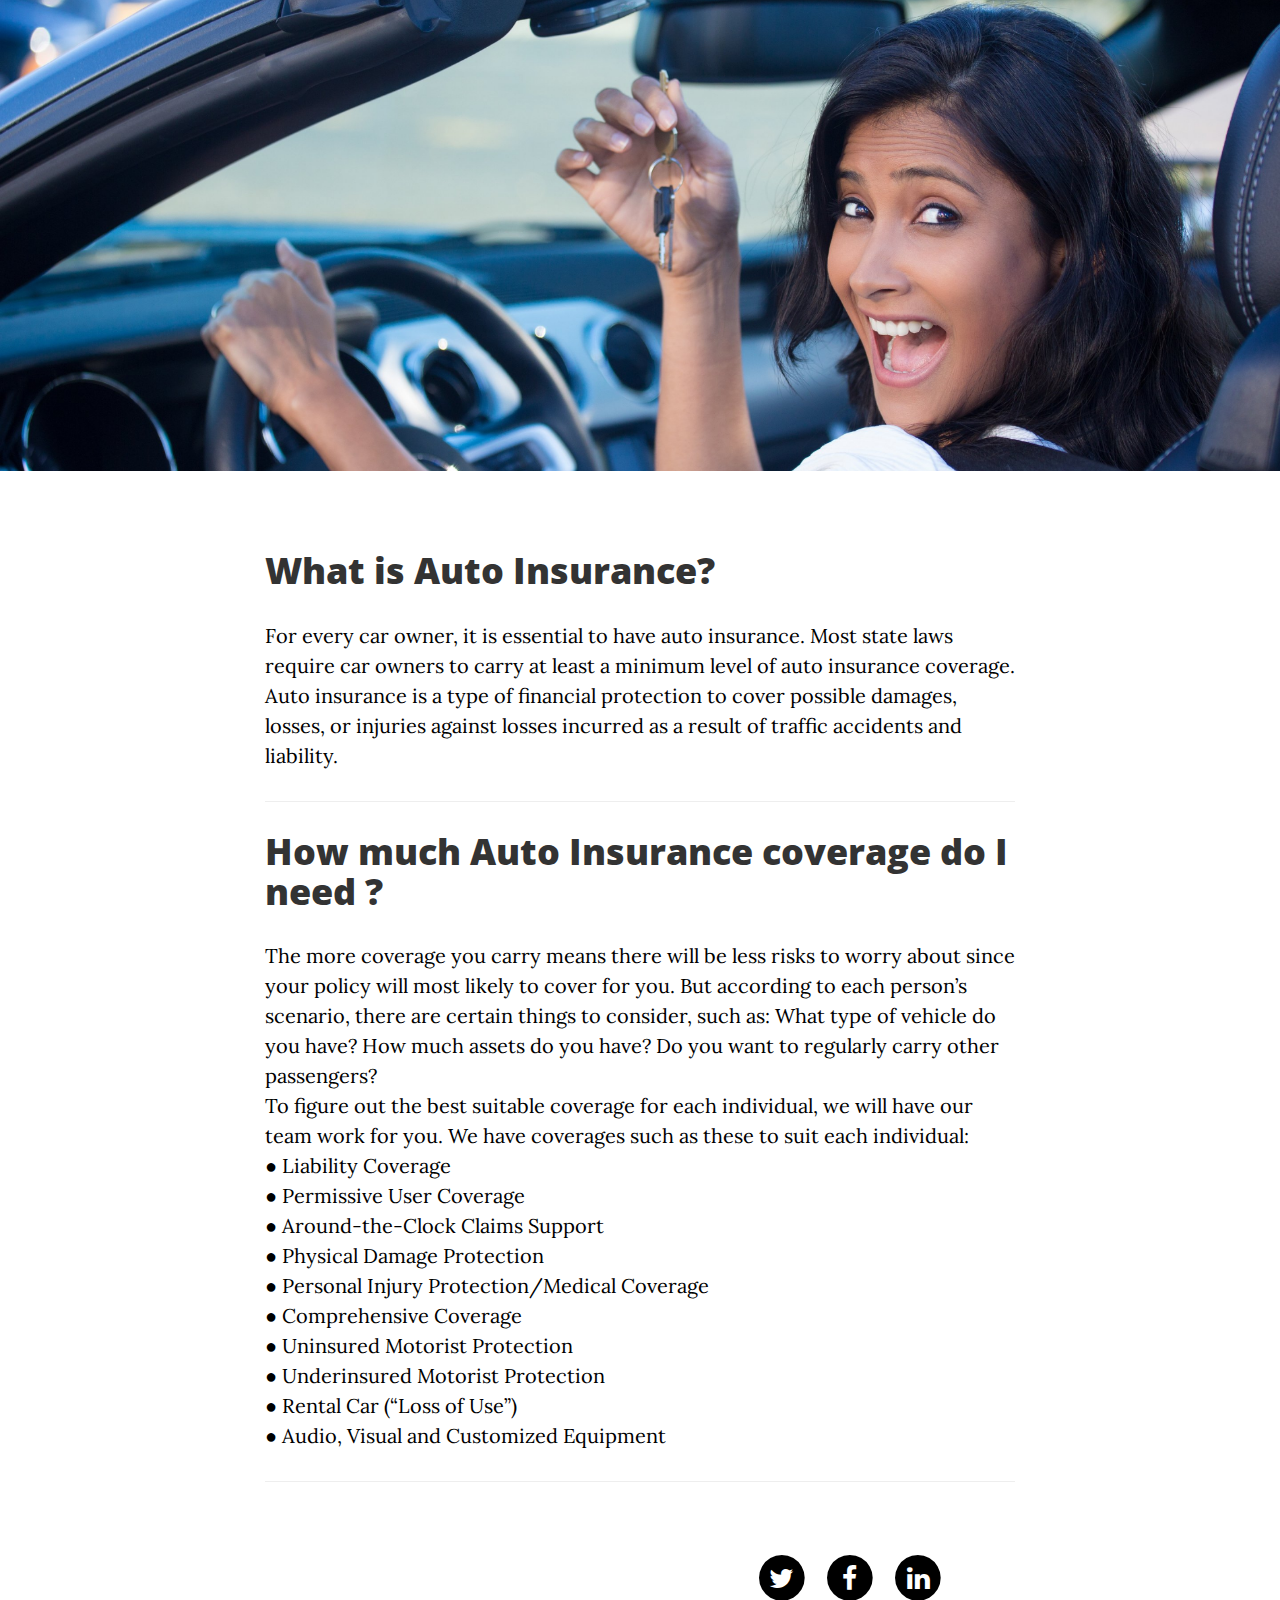
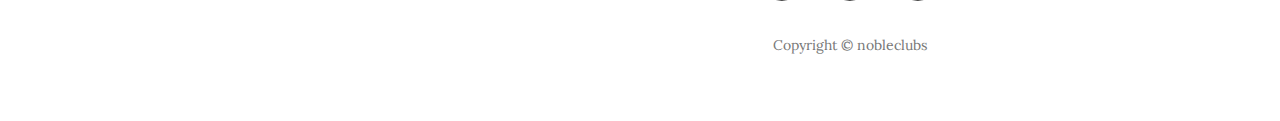
<file: Noble Club Financial Services/website/AutoInsurace.html>
<!DOCTYPE html>
<html lang="en">

<head>

    <meta charset="utf-8">
    <meta http-equiv="X-UA-Compatible" content="IE=edge">
    <meta name="viewport" content="width=device-width, initial-scale=1">
    <meta name="description" content="">
    <meta name="author" content="">

    <title>Noble Club Financial Services</title>
    <link rel="shortcut icon" type="image/icon" href="assets/images/logo/favicon.png"/>

    <!-- Bootstrap Core CSS -->
    <link href="vendor/bootstrap/css/bootstrap.min.css" rel="stylesheet">

    <!-- Theme CSS -->
    <link href="css/clean-blog.min.css" rel="stylesheet">

    <!-- Custom Fonts -->
    <link href="vendor/font-awesome/css/font-awesome.min.css" rel="stylesheet" type="text/css">
    <link href='https://fonts.googleapis.com/css?family=Lora:400,700,400italic,700italic' rel='stylesheet' type='text/css'>
    <link href='https://fonts.googleapis.com/css?family=Open+Sans:300italic,400italic,600italic,700italic,800italic,400,300,600,700,800' rel='stylesheet' type='text/css'>

    <!-- HTML5 Shim and Respond.js IE8 support of HTML5 elements and media queries -->
    <!-- WARNING: Respond.js doesn't work if you view the page via file:// -->
    <!--[if lt IE 9]>
        <script src="https://oss.maxcdn.com/libs/html5shiv/3.7.0/html5shiv.js"></script>
        <script src="https://oss.maxcdn.com/libs/respond.js/1.4.2/respond.min.js"></script>
    <![endif]-->

</head>

<body>

    <!-- Navigation -->
    
    <!-- Page Header -->
    <!-- Set your background image for this header on the line below. -->
    <header class="intro-header" style="background-image: url('img/8.png')">
        <div class="container">
            <div class="row">
                <div class="col-lg-8 col-lg-offset-2 col-md-10 col-md-offset-1">
                    <div class="site-heading">
                        <br>
                        <br>
                        <br>
                        <br>
                        <br>
                        <br>
                    </div>
                </div>
            </div>
        </div>
    </header>

    <!-- Main Content -->
    <div class="container">
        <div class="row">
            <div class="col-lg-8 col-lg-offset-2 col-md-10 col-md-offset-1">
                
                <div class="post-preview">
                    <a>
                        <h2 class="post-title">
                            What is Auto Insurance?
                        </h2>
                       
                    </a>
                    <p> For every car owner, it is essential to have auto insurance. Most state laws require car owners to carry at least a minimum level of auto insurance coverage. Auto insurance is a type of financial protection to cover possible damages, losses, or injuries against losses incurred as a result of traffic accidents and liability.</p> 
                </div>
                <hr>
                <div class="post-preview">
                    <div class="post-preview">
                        <a>
                            <h2 class="post-title">
                                How much Auto Insurance coverage do I need ?
                            </h2>
                           
                        </a>
                        <p> The more coverage you carry means there will be less risks to worry about since your policy will most likely to cover for you. But according to each person’s scenario, there are certain things to consider, such as: What type of vehicle do you have? How much assets do you have? Do you want to regularly carry other passengers? <br>
                            To figure out the best suitable coverage for each individual, we will have our team work for you. We have coverages such as these to suit each individual:<br>
                            ●	 Liability Coverage <br>
                            ●	Permissive User Coverage<br>
                            ●	Around-the-Clock Claims Support<br>
                            ●	Physical Damage Protection<br>
                            ●	Personal Injury Protection/Medical Coverage<br>
                            ●	Comprehensive Coverage<br>
                            ●	Uninsured Motorist Protection<br>
                            ●	Underinsured Motorist Protection<br>
                            ●	Rental Car (“Loss of Use”)<br>
                            ●	Audio, Visual and Customized Equipment

                            </p> 
                    </div>
                    <hr>
                    

    <!-- Footer -->
    <footer>
        <div class="container">
            <div class="row">
                <div class="col-lg-8 col-lg-offset-2 col-md-10 col-md-offset-1">
                    <ul class="list-inline text-center">
                        <li>
                            <a href="#">
                                <span class="fa-stack fa-lg">
                                    <i class="fa fa-circle fa-stack-2x"></i>
                                    <i class="fa fa-twitter fa-stack-1x fa-inverse"></i>
                                </span>
                            </a>
                        </li>
                        <li>
                            <a href="#">
                                <span class="fa-stack fa-lg">
                                    <i class="fa fa-circle fa-stack-2x"></i>
                                    <i class="fa fa-facebook fa-stack-1x fa-inverse"></i>
                                </span>
                            </a>
                        </li>
                        <li>
                            <a href="#">
                                <span class="fa-stack fa-lg">
                                    <i class="fa fa-circle fa-stack-2x"></i>
                                    <i class="fa fa-linkedin fa-stack-1x fa-inverse"></i>
                                </span>
                            </a>
                        </li>
                    </ul>
                    <p class="copyright text-muted">Copyright &copy; nobleclubs</p>
                </div>
            </div>
        </div>
    </footer>

    <!-- jQuery -->
    <script src="vendor/jquery/jquery.min.js"></script>

    <!-- Bootstrap Core JavaScript -->
    <script src="vendor/bootstrap/js/bootstrap.min.js"></script>

    <!-- Contact Form JavaScript -->
    <script src="js/jqBootstrapValidation.js"></script>
    <script src="js/contact_me.js"></script>

    <!-- Theme JavaScript -->
    <script src="js/clean-blog.min.js"></script>

</body>

</html>
</file>
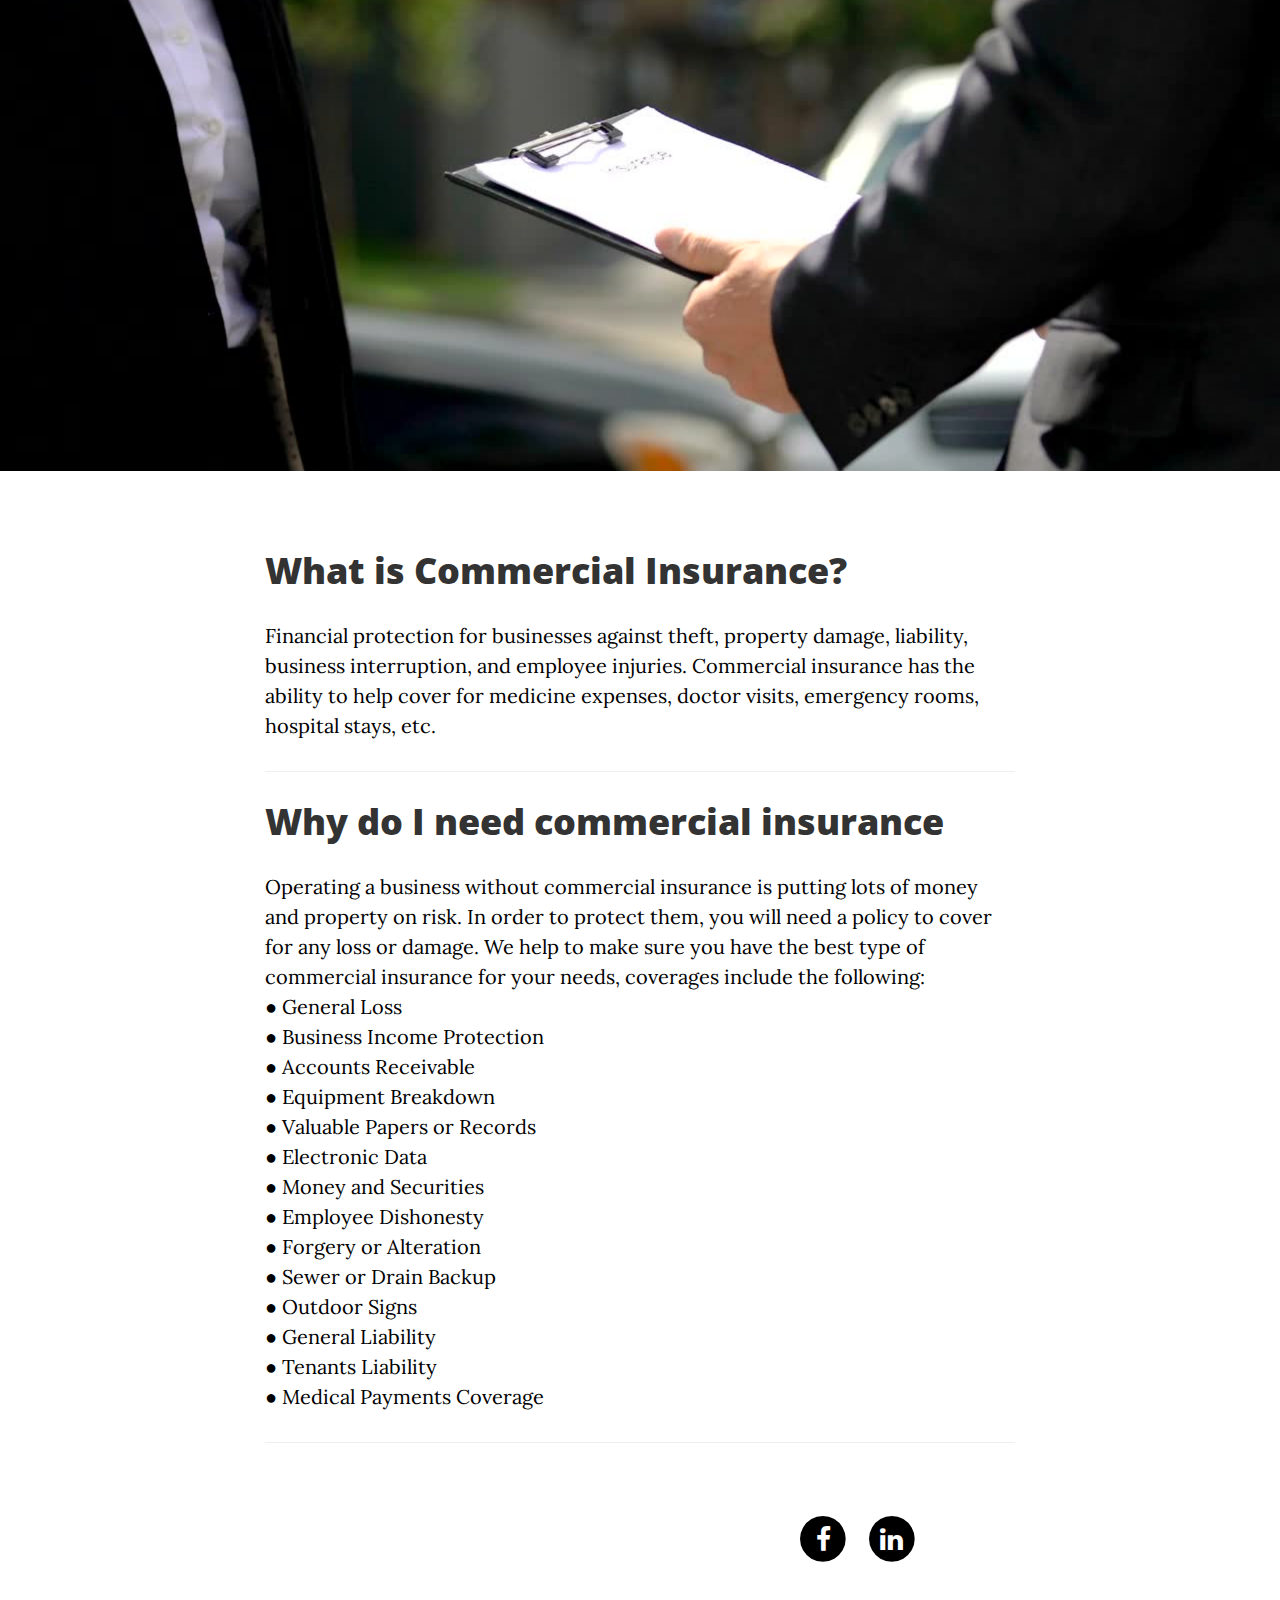
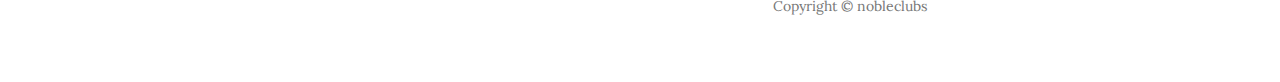
<file: Noble Club Financial Services/website/commertialinsurance.html>
<!DOCTYPE html>
<html lang="en">

<head>

    <meta charset="utf-8">
    <meta http-equiv="X-UA-Compatible" content="IE=edge">
    <meta name="viewport" content="width=device-width, initial-scale=1">
    <meta name="description" content="">
    <meta name="author" content="">

    <title>Noble Club Financial Services</title>
    <link rel="shortcut icon" type="image/icon" href="assets/images/logo/favicon.png"/>

    <!-- Bootstrap Core CSS -->
    <link href="vendor/bootstrap/css/bootstrap.min.css" rel="stylesheet">

    <!-- Theme CSS -->
    <link href="css/clean-blog.min.css" rel="stylesheet">

    <!-- Custom Fonts -->
    <link href="vendor/font-awesome/css/font-awesome.min.css" rel="stylesheet" type="text/css">
    <link href='https://fonts.googleapis.com/css?family=Lora:400,700,400italic,700italic' rel='stylesheet' type='text/css'>
    <link href='https://fonts.googleapis.com/css?family=Open+Sans:300italic,400italic,600italic,700italic,800italic,400,300,600,700,800' rel='stylesheet' type='text/css'>

    <!-- HTML5 Shim and Respond.js IE8 support of HTML5 elements and media queries -->
    <!-- WARNING: Respond.js doesn't work if you view the page via file:// -->
    <!--[if lt IE 9]>
        <script src="https://oss.maxcdn.com/libs/html5shiv/3.7.0/html5shiv.js"></script>
        <script src="https://oss.maxcdn.com/libs/respond.js/1.4.2/respond.min.js"></script>
    <![endif]-->

</head>

<body>

    <!-- Navigation -->
    
    <!-- Page Header -->
    <!-- Set your background image for this header on the line below. -->
    <header class="intro-header" style="background-image: url('img/5\ \(1\).png')">
        <div class="container">
            <div class="row">
                <div class="col-lg-8 col-lg-offset-2 col-md-10 col-md-offset-1">
                    <div class="site-heading">
                        <br>
                        <br>
                        <br>
                        <br>
                        <br>
                        <br>
                    </div>
                </div>
            </div>
        </div>
    </header>

    <!-- Main Content -->
    <div class="container">
        <div class="row">
            <div class="col-lg-8 col-lg-offset-2 col-md-10 col-md-offset-1">
                
                <div class="post-preview">
                    <a>
                        <h2 class="post-title">
                            What is Commercial Insurance?
                        </h2>
                       
                    </a>
                    <p>Financial protection for businesses against theft, property damage, liability, business interruption, and employee injuries. Commercial insurance has the ability to help cover for medicine expenses, doctor visits, emergency rooms, hospital stays, etc.</p> 
                </div>
                <hr>
                <div class="post-preview">
                    <div class="post-preview">
                        <a>
                            <h2 class="post-title">
                                Why do I need commercial insurance
                            </h2>
                           
                        </a>
                        <p>Operating a business without commercial insurance is putting lots of money and property on risk. In order to protect them, you will need a policy to cover for any loss or damage. We help to make sure you have the best type of commercial insurance for your needs, coverages include the following:<br>
                            ●	General Loss<br>
                            ●	Business Income Protection<br>
                            ●	Accounts Receivable<br>
                            ●	Equipment Breakdown<br>
                            ●	Valuable Papers or Records<br>
                            ●	Electronic Data<br>
                            ●	Money and Securities<br>
                            ●	Employee Dishonesty<br>
                            ●	Forgery or Alteration<br>
                            ●	Sewer or Drain Backup<br>
                            ●	Outdoor Signs<br>
                            ●	General Liability<br>
                            ●	Tenants Liability<br>
                            ●	Medical Payments Coverage
                            
                            </p> 
                    </div>
                    <hr>
                

    <!-- Footer -->
    <footer>
        <div class="container">
            <div class="row">
                <div class="col-lg-8 col-lg-offset-2 col-md-10 col-md-offset-1">
                    <ul class="list-inline text-center">
                        <li>
                        </li>
                        <li>
                            <a href="#">
                                <span class="fa-stack fa-lg">
                                    <i class="fa fa-circle fa-stack-2x"></i>
                                    <i class="fa fa-facebook fa-stack-1x fa-inverse"></i>
                                </span>
                            </a>
                        </li>
                        <li>
                            <a href="#">
                                <span class="fa-stack fa-lg">
                                    <i class="fa fa-circle fa-stack-2x"></i>
                                    <i class="fa fa-linkedin fa-stack-1x fa-inverse"></i>
                                </span>
                            </a>
                        </li>
                    </ul>
                    <p class="copyright text-muted">Copyright &copy; nobleclubs</p>
                </div>
            </div>
        </div>
    </footer>

    <!-- jQuery -->
    <script src="vendor/jquery/jquery.min.js"></script>

    <!-- Bootstrap Core JavaScript -->
    <script src="vendor/bootstrap/js/bootstrap.min.js"></script>

    <!-- Contact Form JavaScript -->
    <script src="js/jqBootstrapValidation.js"></script>
    <script src="js/contact_me.js"></script>

    <!-- Theme JavaScript -->
    <script src="js/clean-blog.min.js"></script>

</body>

</html>
</file>
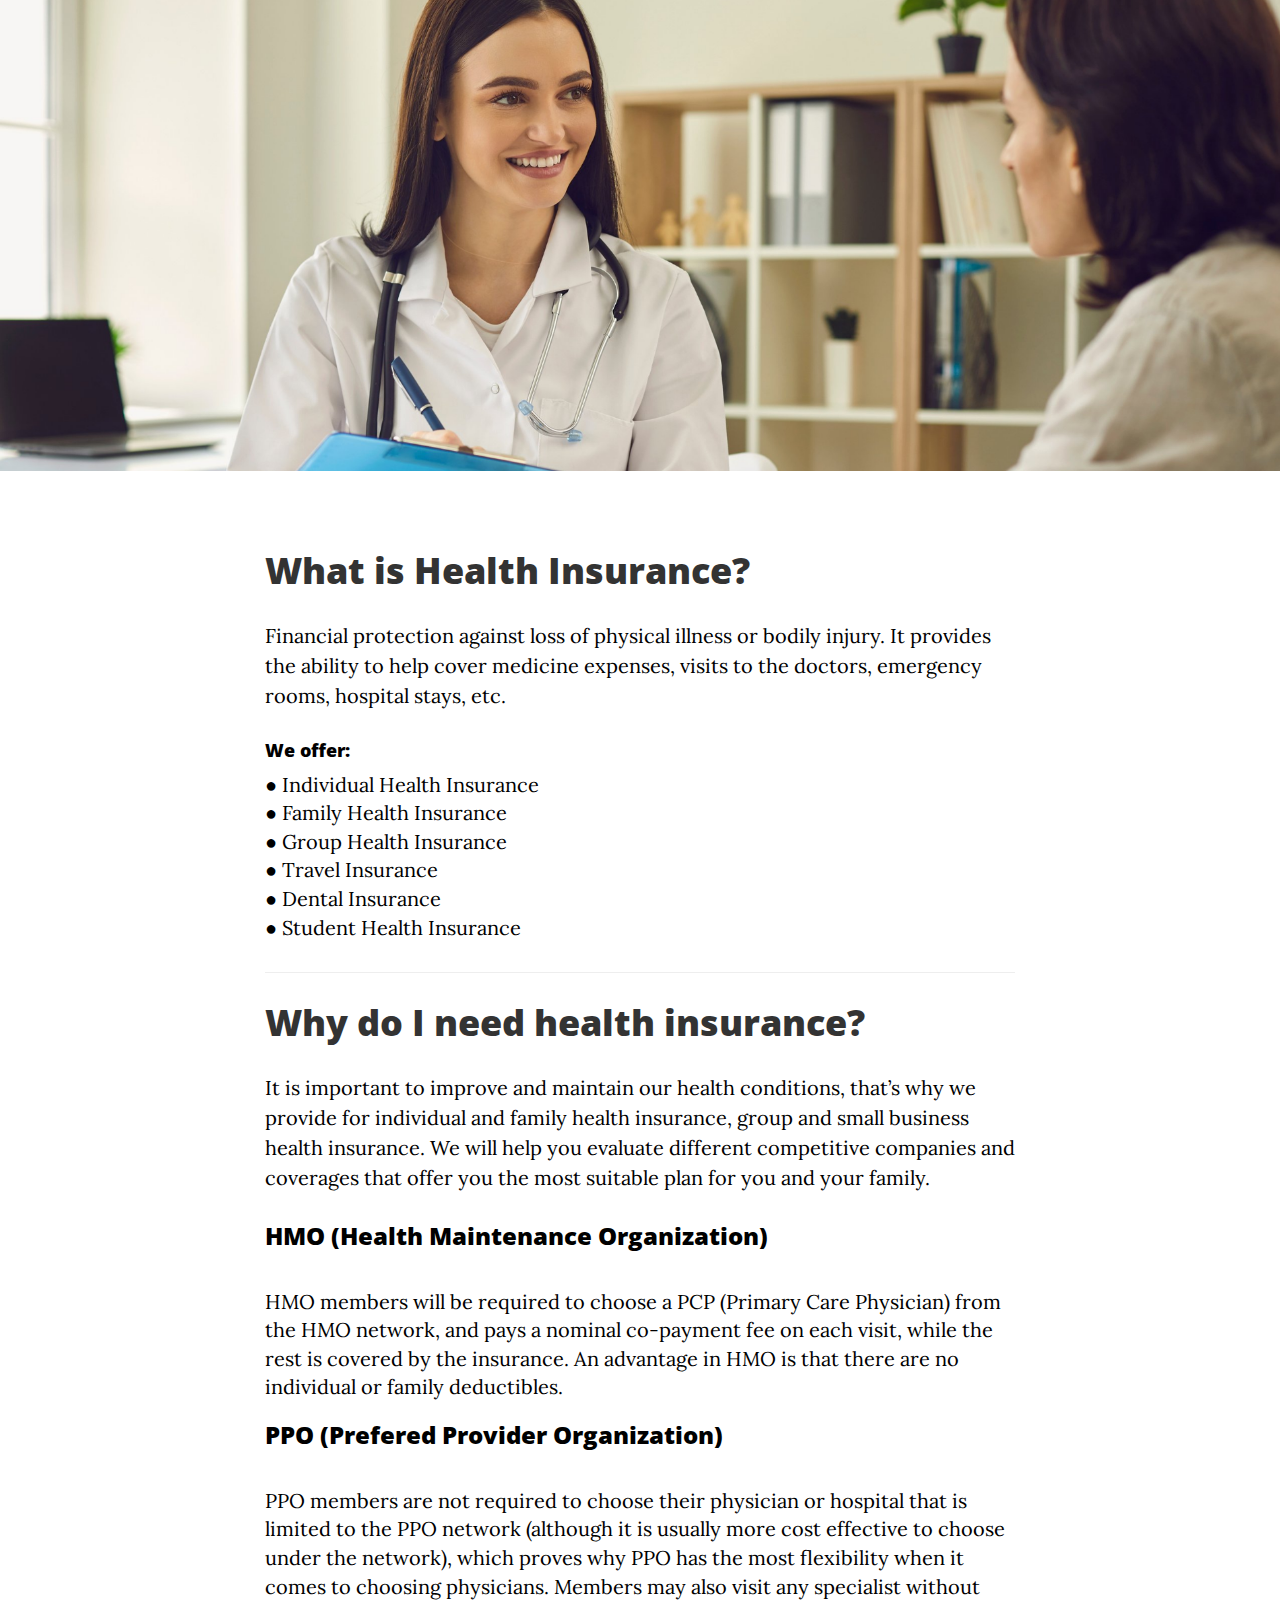
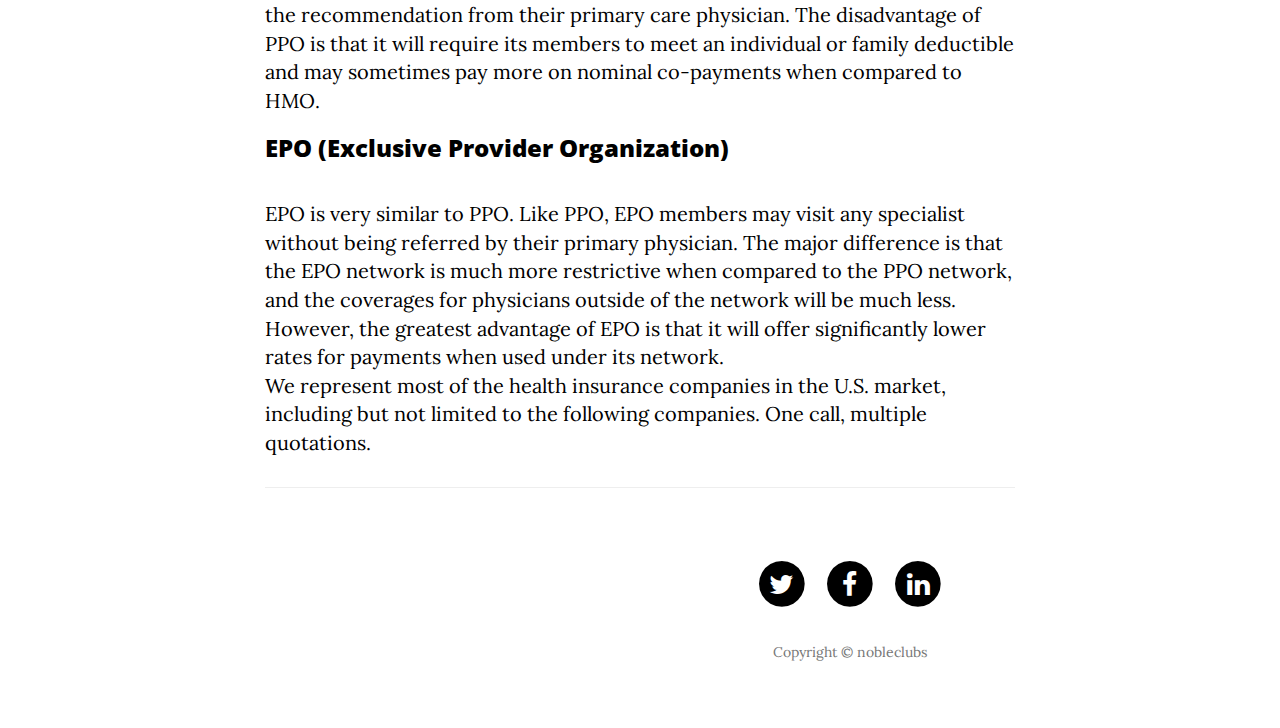
<file: Noble Club Financial Services/website/healthinsurance.html>
<!DOCTYPE html>
<html lang="en">

<head>

    <meta charset="utf-8">
    <meta http-equiv="X-UA-Compatible" content="IE=edge">
    <meta name="viewport" content="width=device-width, initial-scale=1">
    <meta name="description" content="">
    <meta name="author" content="">

    <title>Noble Club Financial Services</title>
    <link rel="shortcut icon" type="image/icon" href="assets/images/logo/favicon.png"/>

    <!-- Bootstrap Core CSS -->
    <link href="vendor/bootstrap/css/bootstrap.min.css" rel="stylesheet">

    <!-- Theme CSS -->
    <link href="css/clean-blog.min.css" rel="stylesheet">

    <!-- Custom Fonts -->
    <link href="vendor/font-awesome/css/font-awesome.min.css" rel="stylesheet" type="text/css">
    <link href='https://fonts.googleapis.com/css?family=Lora:400,700,400italic,700italic' rel='stylesheet' type='text/css'>
    <link href='https://fonts.googleapis.com/css?family=Open+Sans:300italic,400italic,600italic,700italic,800italic,400,300,600,700,800' rel='stylesheet' type='text/css'>

    <!-- HTML5 Shim and Respond.js IE8 support of HTML5 elements and media queries -->
    <!-- WARNING: Respond.js doesn't work if you view the page via file:// -->
    <!--[if lt IE 9]>
        <script src="https://oss.maxcdn.com/libs/html5shiv/3.7.0/html5shiv.js"></script>
        <script src="https://oss.maxcdn.com/libs/respond.js/1.4.2/respond.min.js"></script>
    <![endif]-->

</head>

<body>

    <!-- Navigation -->
    
    <!-- Page Header -->
    <!-- Set your background image for this header on the line below. -->
    <header class="intro-header" style="background-image: url('img/10.png">
        <div class="container">
            <div class="row">
                <div class="col-lg-8 col-lg-offset-2 col-md-10 col-md-offset-1">
                    <div class="site-heading">
                        <br>
                        <br><br>
                        <br><br>
                        <br>
                    </div>
                </div>
            </div>
        </div>
    </header>

    <!-- Main Content -->
    <div class="container">
        <div class="row">
            <div class="col-lg-8 col-lg-offset-2 col-md-10 col-md-offset-1">
                
                <div class="post-preview">
                    <a>
                        <h2 class="post-title">
                            What is Health Insurance?
                        </h2>
                       
                    </a>
                    <p> Financial protection against loss of physical illness or bodily injury. It provides the ability to help cover medicine expenses, visits to the doctors, emergency rooms, hospital stays, etc. <br>
                    <h4>We offer: </h4>
                        ●	 Individual Health Insurance<br>
                        ●	 Family Health Insurance<br>
                        ●	 Group Health Insurance<br>
                        ●	 Travel Insurance<br>
                        ●	 Dental Insurance<br>
                        ●	  Student Health Insurance<br>    

                    </p> 
                </div>
                <hr>
                <div class="post-preview">
                    <div class="post-preview">
                        <a>
                            <h2 class="post-title">
                                Why do I need health insurance?
                            </h2>
                           
                        </a>
                        <p> It is important to improve and maintain our health conditions, that’s why we provide for individual and family health insurance, group and small business health insurance. We will help you evaluate different competitive companies and coverages that offer you the most suitable plan for you and your family.<br>

                            <h3>HMO (Health Maintenance Organization)</h3><br>
                            HMO members will be required to choose a PCP (Primary Care Physician) from the HMO network, and pays a nominal co-payment fee on each visit, while the rest is covered by the insurance. An advantage in HMO is that there are no individual or family deductibles.<br>
                            <h3>PPO (Prefered Provider Organization)</h3><br>
                            PPO members are not required to choose their physician or hospital that is limited to the PPO network (although it is usually more cost effective to choose under the network), which proves why PPO has the most flexibility when it comes to choosing physicians. Members may also visit any specialist without the recommendation from their primary care physician. The disadvantage of PPO is that it will require its members to meet an individual or family deductible and may sometimes pay more on nominal co-payments when compared to HMO.<br>
                            <h3>EPO (Exclusive Provider Organization)</h3><br>
                            EPO is very similar to PPO. Like PPO, EPO members may visit any specialist without being referred by their primary physician. The major difference is that the EPO network is much more restrictive when compared to the PPO network, and the coverages for physicians outside of the network will be much less. However, the greatest advantage of EPO is that it will offer significantly lower rates for payments when used under its network.<br>
                            We represent most of the health insurance companies in the U.S. market, including but not limited to the following companies. One call, multiple quotations.
                            
                            </p> 
                    </div>
                    <hr>
                   

    <!-- Footer -->
    <footer>
        <div class="container">
            <div class="row">
                <div class="col-lg-8 col-lg-offset-2 col-md-10 col-md-offset-1">
                    <ul class="list-inline text-center">
                        <li>
                            <a href="#">
                                <span class="fa-stack fa-lg">
                                    <i class="fa fa-circle fa-stack-2x"></i>
                                    <i class="fa fa-twitter fa-stack-1x fa-inverse"></i>
                                </span>
                            </a>
                        </li>
                        <li>
                            <a href="#">
                                <span class="fa-stack fa-lg">
                                    <i class="fa fa-circle fa-stack-2x"></i>
                                    <i class="fa fa-facebook fa-stack-1x fa-inverse"></i>
                                </span>
                            </a>
                        </li>
                        <li>
                            <a href="#">
                                <span class="fa-stack fa-lg">
                                    <i class="fa fa-circle fa-stack-2x"></i>
                                    <i class="fa fa-linkedin fa-stack-1x fa-inverse"></i>
                                </span>
                            </a>
                        </li>
                    </ul>
                    <p class="copyright text-muted">Copyright &copy; nobleclubs</p>
                </div>
            </div>
        </div>
    </footer>

    <!-- jQuery -->
    <script src="vendor/jquery/jquery.min.js"></script>

    <!-- Bootstrap Core JavaScript -->
    <script src="vendor/bootstrap/js/bootstrap.min.js"></script>

    <!-- Contact Form JavaScript -->
    <script src="js/jqBootstrapValidation.js"></script>
    <script src="js/contact_me.js"></script>

    <!-- Theme JavaScript -->
    <script src="js/clean-blog.min.js"></script>

</body>

</html>
</file>
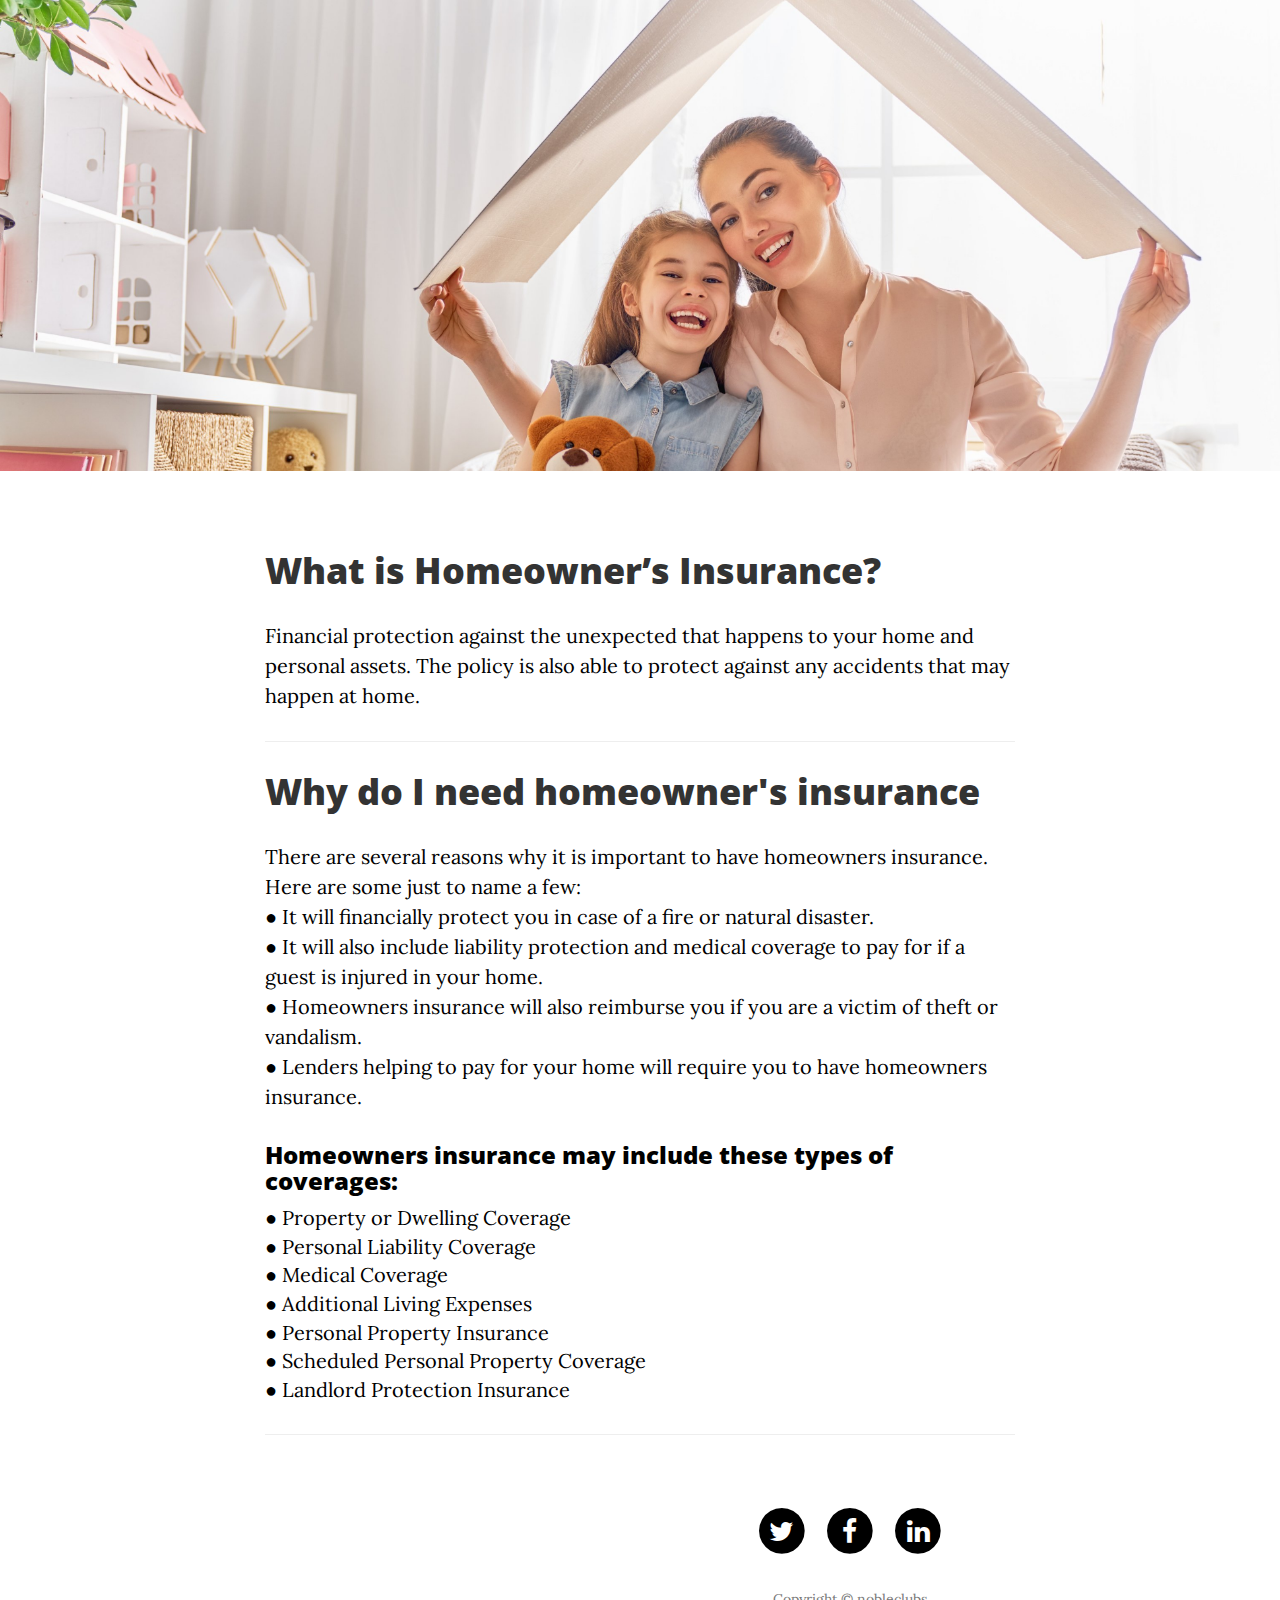
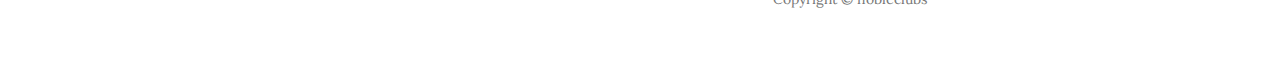
<file: Noble Club Financial Services/website/homeinsurance.html>
<!DOCTYPE html>
<html lang="en">

<head>

    <meta charset="utf-8">
    <meta http-equiv="X-UA-Compatible" content="IE=edge">
    <meta name="viewport" content="width=device-width, initial-scale=1">
    <meta name="description" content="">
    <meta name="author" content="">

    <title>Noble Club Financial Services</title>
    <link rel="shortcut icon" type="image/icon" href="assets/images/logo/favicon.png"/>

    <!-- Bootstrap Core CSS -->
    <link href="vendor/bootstrap/css/bootstrap.min.css" rel="stylesheet">

    <!-- Theme CSS -->
    <link href="css/clean-blog.min.css" rel="stylesheet">

    <!-- Custom Fonts -->
    <link href="vendor/font-awesome/css/font-awesome.min.css" rel="stylesheet" type="text/css">
    <link href='https://fonts.googleapis.com/css?family=Lora:400,700,400italic,700italic' rel='stylesheet' type='text/css'>
    <link href='https://fonts.googleapis.com/css?family=Open+Sans:300italic,400italic,600italic,700italic,800italic,400,300,600,700,800' rel='stylesheet' type='text/css'>

    <!-- HTML5 Shim and Respond.js IE8 support of HTML5 elements and media queries -->
    <!-- WARNING: Respond.js doesn't work if you view the page via file:// -->
    <!--[if lt IE 9]>
        <script src="https://oss.maxcdn.com/libs/html5shiv/3.7.0/html5shiv.js"></script>
        <script src="https://oss.maxcdn.com/libs/respond.js/1.4.2/respond.min.js"></script>
    <![endif]-->

</head>

<body>

    <!-- Navigation -->
    
    <!-- Page Header -->
    <!-- Set your background image for this header on the line below. -->
    <header class="intro-header" style="background-image: url('img/12\ \(1\).png')">
        <div class="container">
            <div class="row">
                <div class="col-lg-8 col-lg-offset-2 col-md-10 col-md-offset-1">
                    <div class="site-heading">
                        <br>
                        <br><br>
                        <br><br>
                        <br>
                    </div>
                </div>
            </div>
        </div>
    </header>

    <!-- Main Content -->
    <div class="container">
        <div class="row">
            <div class="col-lg-8 col-lg-offset-2 col-md-10 col-md-offset-1">
                
                <div class="post-preview">
                    <a>
                        <h2 class="post-title">
                            What is Homeowner’s Insurance?
                        </h2>
                       
                    </a>
                    <p> Financial protection against the unexpected that happens to your home and personal assets. The policy is also able to protect against any accidents that may happen at home.</p> 
                </div>
                <hr>
                <div class="post-preview">
                    <div class="post-preview">
                        <a>
                            <h2 class="post-title">
                                Why do I need homeowner's insurance
                            </h2>
                           
                        </a>
                        <p> There are several reasons why it is important to have homeowners insurance. Here are some just to name a few:<br>
                            ●	It will financially protect you in case of a fire or natural disaster.<br>
                            ●	It will also include liability protection and medical coverage to pay for if a guest is injured in your home.<br>
                            ●	Homeowners insurance will also reimburse you if you are a victim of theft or vandalism.<br>
                            ●	Lenders helping to pay for your home will require you to have homeowners insurance.<br>
                            <h3>Homeowners insurance may include these types of coverages:</h3>
                            ●	Property or Dwelling Coverage<br>
                            ●	Personal Liability Coverage<br>
                            ●	Medical Coverage<br>
                            ●	Additional Living Expenses<br>
                            ●	Personal Property Insurance<br>
                            ●	Scheduled Personal Property Coverage<br>
                            ●	Landlord Protection Insurance<br>
                            
                            </p> 
                    </div>
                    <hr>
                    

    <!-- Footer -->
    <footer>
        <div class="container">
            <div class="row">
                <div class="col-lg-8 col-lg-offset-2 col-md-10 col-md-offset-1">
                    <ul class="list-inline text-center">
                        <li>
                            <a href="#">
                                <span class="fa-stack fa-lg">
                                    <i class="fa fa-circle fa-stack-2x"></i>
                                    <i class="fa fa-twitter fa-stack-1x fa-inverse"></i>
                                </span>
                            </a>
                        </li>
                        <li>
                            <a href="#">
                                <span class="fa-stack fa-lg">
                                    <i class="fa fa-circle fa-stack-2x"></i>
                                    <i class="fa fa-facebook fa-stack-1x fa-inverse"></i>
                                </span>
                            </a>
                        </li>
                        <li>
                            <a href="#">
                                <span class="fa-stack fa-lg">
                                    <i class="fa fa-circle fa-stack-2x"></i>
                                    <i class="fa fa-linkedin fa-stack-1x fa-inverse"></i>
                                </span>
                            </a>
                        </li>
                    </ul>
                    <p class="copyright text-muted">Copyright &copy; nobleclubs</p>
                </div>
            </div>
        </div>
    </footer>

    <!-- jQuery -->
    <script src="vendor/jquery/jquery.min.js"></script>

    <!-- Bootstrap Core JavaScript -->
    <script src="vendor/bootstrap/js/bootstrap.min.js"></script>

    <!-- Contact Form JavaScript -->
    <script src="js/jqBootstrapValidation.js"></script>
    <script src="js/contact_me.js"></script>

    <!-- Theme JavaScript -->
    <script src="js/clean-blog.min.js"></script>

</body>

</html>
</file>
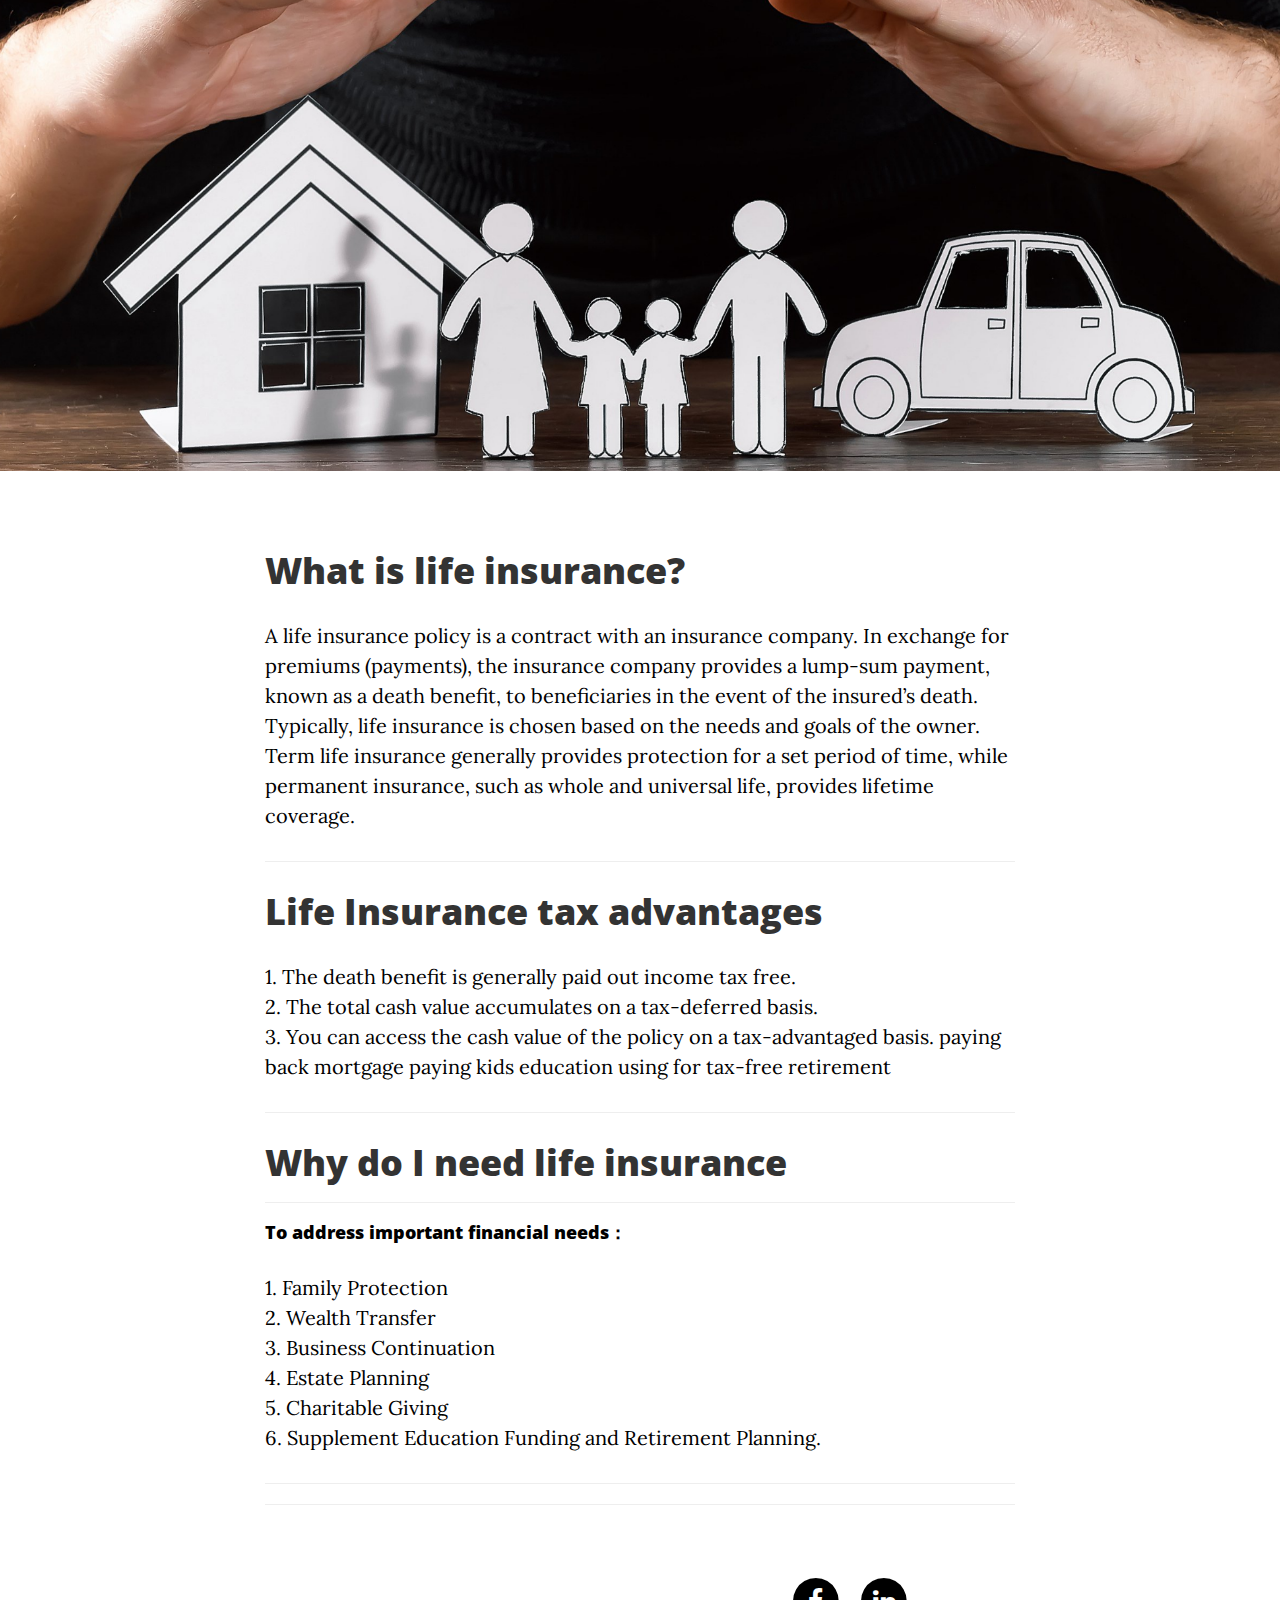
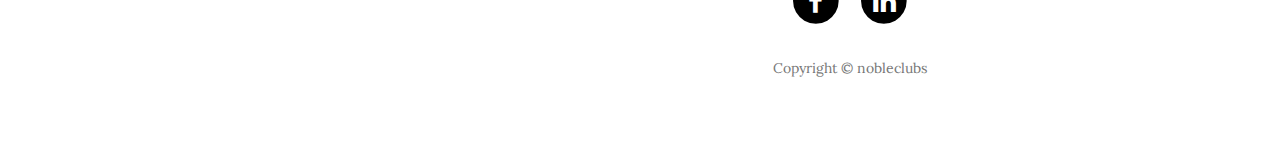
<file: Noble Club Financial Services/website/lifeinsurance.html>
<!DOCTYPE html>
<html lang="en">

<head>

    <meta charset="utf-8">
    <meta http-equiv="X-UA-Compatible" content="IE=edge">
    <meta name="viewport" content="width=device-width, initial-scale=1">
    <meta name="description" content="">
    <meta name="author" content="">

    <title>Noble Club Financial Services</title>
    <link rel="shortcut icon" type="image/icon" href="assets/images/logo/favicon.png"/>

    <!-- Bootstrap Core CSS -->
    <link href="vendor/bootstrap/css/bootstrap.min.css" rel="stylesheet">

    <!-- Theme CSS -->
    <link href="css/clean-blog.min.css" rel="stylesheet">

    <!-- Custom Fonts -->
    <link href="vendor/font-awesome/css/font-awesome.min.css" rel="stylesheet" type="text/css">
    <link href='https://fonts.googleapis.com/css?family=Lora:400,700,400italic,700italic' rel='stylesheet' type='text/css'>
    <link href='https://fonts.googleapis.com/css?family=Open+Sans:300italic,400italic,600italic,700italic,800italic,400,300,600,700,800' rel='stylesheet' type='text/css'>

    <!-- HTML5 Shim and Respond.js IE8 support of HTML5 elements and media queries -->
    <!-- WARNING: Respond.js doesn't work if you view the page via file:// -->
    <!--[if lt IE 9]>
        <script src="https://oss.maxcdn.com/libs/html5shiv/3.7.0/html5shiv.js"></script>
        <script src="https://oss.maxcdn.com/libs/respond.js/1.4.2/respond.min.js"></script>
    <![endif]-->

</head>

<body>

    <!-- Navigation -->
    
    <!-- Page Header -->
    <!-- Set your background image for this header on the line below. -->
    <header class="intro-header" style="background-image: url('img/home-bg.jpg')">
        <div class="container">
            <div class="row">
                <div class="col-lg-8 col-lg-offset-2 col-md-10 col-md-offset-1">
                    <div class="site-heading">
                        <br>
                        <br>
                        <br>
                        <br>
                        <br>
                        <br>
                    </div>
                </div>
            </div>
        </div>
    </header>

    <!-- Main Content -->
    <div class="container">
        <div class="row">
            <div class="col-lg-8 col-lg-offset-2 col-md-10 col-md-offset-1">
                
                <div class="post-preview">
                    <a>
                        <h2 class="post-title">
                            What is life insurance?
                        </h2>
                       
                    </a>
                    <p> A life insurance policy is a contract with an insurance company. In exchange for premiums (payments), the insurance company provides a lump-sum payment, known as a death benefit, to beneficiaries in the event of the insured’s death. Typically, life insurance is chosen based on the needs and goals of the owner. Term life insurance generally provides protection for a set period of time, while permanent insurance, such as whole and universal life, provides lifetime coverage.</p> 
                </div>
                <hr>
                <div class="post-preview">
                    <div class="post-preview">
                        <a>
                            <h2 class="post-title">
                                Life Insurance tax advantages
                            </h2>
                           
                        </a>
                        <p> 1. The death benefit is generally paid out income tax free.<br>
                            2. The total cash value accumulates on a tax-deferred basis.<br>
                            3. You can access the cash value of the policy on a tax-advantaged basis.
                                paying back mortgage
                                paying kids education
                                using for tax-free retirement
                            </p> 
                    </div>
                    <hr>
                    <div class="post-preview">
                        <div class="post-preview">
                            <a>
                                <h2 class="post-title">
                                    Why do I need life insurance
                                </h2>
                               
                            </a>
                            <hr>
                            <h4>To address important financial needs：</h4>
                            <p>  1. Family Protection<br>
                                2. Wealth Transfer<br>
                                3. Business Continuation<br>
                                4. Estate Planning<br>
                                5. Charitable Giving<br>
                                6. Supplement Education Funding and Retirement Planning. 
                                
                            </p> 
                        </div>
                        <hr>
                                        

    <hr>

    <!-- Footer -->
    <footer>
        <div class="container">
           <div class="col-lg-8 col-lg-offset-2 col-md-10 col-md-offset-1">
                    <ul class="list-inline text-center">
                       
                        <li>
                            <a href="#">
                                <span class="fa-stack fa-lg">
                                    <i class="fa fa-circle fa-stack-2x"></i>
                                    <i class="fa fa-facebook fa-stack-1x fa-inverse"></i>
                                </span>
                            </a>
                        </li>
                        <li>
                            <a href="#">
                                <span class="fa-stack fa-lg">
                                    <i class="fa fa-circle fa-stack-2x"></i>
                                    <i class="fa fa-linkedin fa-stack-1x fa-inverse"></i>
                                </span>
                            </a>
                        </li>
                    </ul>
                <p class="copyright text-muted">Copyright &copy; nobleclubs</p>
                </div>
            </div>
        </div>
    </footer>

    <!-- jQuery -->
    <script src="vendor/jquery/jquery.min.js"></script>

    <!-- Bootstrap Core JavaScript -->
    <script src="vendor/bootstrap/js/bootstrap.min.js"></script>

    <!-- Contact Form JavaScript -->
    <script src="js/jqBootstrapValidation.js"></script>
    <script src="js/contact_me.js"></script>

    <!-- Theme JavaScript -->
    <script src="js/clean-blog.min.js"></script>

</body>

</html>
</file>
<file: Noble Club Financial Services/website/css/clean-blog.min.css>
/*!
 * Start Bootstrap - Clean Blog v3.3.7+1 (http://startbootstrap.com/template-overviews/clean-blog)
 * Copyright 2013-2017 Start Bootstrap
 * Licensed under MIT (https://github.com/BlackrockDigital/startbootstrap/blob/gh-pages/LICENSE)
 */a,body{color:rgb(0, 0, 0)}.navbar-custom .nav li a,.navbar-custom .navbar-brand,h1,h2,h3,h4,h5,h6{font-weight:800}.caption,.intro-header .page-heading,.intro-header .site-heading,footer .copyright{text-align:center}body{font-family:Lora,'Times New Roman',serif;font-size:20px;-webkit-tap-highlight-color:#0085A1}.intro-header .page-heading .subheading,.intro-header .post-heading .subheading,.intro-header .site-heading .subheading,.navbar-custom,h1,h2,h3,h4,h5,h6{font-family:'Open Sans','Helvetica Neue',Helvetica,Arial,sans-serif}p{line-height:1.5;margin:30px 0}p a{text-decoration:underline}a:focus,a:hover{color:#0085A1}a img:focus,a img:hover{cursor:zoom-in}blockquote{color:#777;font-style:italic}hr.small{max-width:100px;margin:15px auto;border-width:4px;border-color:#fff}.navbar-custom{position:absolute;top:0;left:0;width:100%;z-index:3}.navbar-custom .navbar-header .navbar-toggle{color:#777;font-weight:800;text-transform:uppercase;font-size:12px}.navbar-custom .nav li a{text-transform:uppercase;font-size:12px;letter-spacing:1px}@media only screen and (min-width:768px){.navbar-custom{background:0 0;border-bottom:1px solid transparent}.navbar-custom .navbar-brand{color:#fff;padding:20px}.navbar-custom .navbar-brand:focus,.navbar-custom .navbar-brand:hover{color:rgba(255,255,255,.8)}.navbar-custom .nav li a{color:#fff;padding:20px}.navbar-custom .nav li a:focus,.navbar-custom .nav li a:hover{color:rgba(255,255,255,.8)}.navbar-custom .nav li ul.dropdown-menu a{color:#333}.navbar-custom .nav li ul.dropdown-menu a:focus,.navbar-custom .nav li ul.dropdown-menu a:hover{color:#0085A1}}@media only screen and (min-width:1170px){.navbar-custom{-webkit-transition:background-color .3s;-moz-transition:background-color .3s;transition:background-color .3s;-webkit-transform:translate3d(0,0,0);-moz-transform:translate3d(0,0,0);-ms-transform:translate3d(0,0,0);-o-transform:translate3d(0,0,0);transform:translate3d(0,0,0);-webkit-backface-visibility:hidden;backface-visibility:hidden}.navbar-custom.is-fixed{position:fixed;top:-61px;background-color:rgba(255,255,255,.9);border-bottom:1px solid #f2f2f2;-webkit-transition:-webkit-transform .3s;-moz-transition:-moz-transform .3s;transition:transform .3s}.navbar-custom.is-fixed .navbar-brand{color:#333}.navbar-custom.is-fixed .navbar-brand:focus,.navbar-custom.is-fixed .navbar-brand:hover{color:#0085A1}.navbar-custom.is-fixed .nav li a{color:#333}.navbar-custom.is-fixed .nav li a:focus,.navbar-custom.is-fixed .nav li a:hover{color:#0085A1}.navbar-custom.is-visible{-webkit-transform:translate3d(0,100%,0);-moz-transform:translate3d(0,100%,0);-ms-transform:translate3d(0,100%,0);-o-transform:translate3d(0,100%,0);transform:translate3d(0,100%,0)}}.intro-header{background:center center no-repeat;-webkit-background-size:cover;-moz-background-size:cover;background-size:cover;-o-background-size:cover;margin-bottom:50px}.intro-header .page-heading,.intro-header .post-heading,.intro-header .site-heading{padding:100px 0 50px;color:#fff}.intro-header .page-heading h1,.intro-header .site-heading h1{margin-top:0;font-size:50px}.intro-header .page-heading .subheading,.intro-header .site-heading .subheading{font-size:24px;line-height:1.1;display:block;font-weight:300;margin:10px 0 0}@media only screen and (min-width:768px){.intro-header .page-heading,.intro-header .post-heading,.intro-header .site-heading{padding:150px 0}.intro-header .page-heading h1,.intro-header .site-heading h1{font-size:80px}}.intro-header .post-heading h1{font-size:35px}.intro-header .post-heading .meta,.intro-header .post-heading .subheading{line-height:1.1;display:block}.intro-header .post-heading .subheading{font-size:24px;margin:10px 0 30px;font-weight:600}.intro-header .post-heading .meta{font-family:Lora,'Times New Roman',serif;font-style:italic;font-weight:300;font-size:20px}.intro-header .post-heading .meta a{color:#fff}@media only screen and (min-width:768px){.intro-header .post-heading h1{font-size:55px}.intro-header .post-heading .subheading{font-size:30px}}.post-preview>a{color:#333}.post-preview>a:focus,.post-preview>a:hover{text-decoration:none;color:#0085A1}.post-preview>a>.post-title{font-size:30px;margin-top:30px;margin-bottom:10px}.post-preview>a>.post-subtitle{margin:0 0 10px;font-weight:300}.post-preview>.post-meta{color:#777;font-size:18px;font-style:italic;margin-top:0}.post-preview>.post-meta>a{text-decoration:none;color:#333}.post-preview>.post-meta>a:focus,.post-preview>.post-meta>a:hover{color:#0085A1;text-decoration:underline}@media only screen and (min-width:768px){.post-preview>a>.post-title{font-size:36px}}.section-heading{font-size:36px;margin-top:60px;font-weight:700}.btn,.pager li>a,.pager li>span{font-family:'Open Sans','Helvetica Neue',Helvetica,Arial,sans-serif;text-transform:uppercase;font-weight:800;letter-spacing:1px}.caption{font-size:14px;padding:10px;font-style:italic;margin:0;display:block;border-bottom-right-radius:5px;border-bottom-left-radius:5px}footer{padding:50px 0 65px}footer .list-inline{margin:0;padding:0}footer .copyright{font-size:14px;margin-bottom:0}.floating-label-form-group{font-size:14px;position:relative;margin-bottom:0;padding-bottom:.5em;border-bottom:1px solid #eee}.floating-label-form-group input,.floating-label-form-group textarea{z-index:1;position:relative;padding-right:0;padding-left:0;border:none;border-radius:0;font-size:1.5em;background:0 0;box-shadow:none!important;resize:none}.floating-label-form-group label{display:block;z-index:0;position:relative;top:2em;margin:0;font-size:.85em;line-height:1.764705882em;vertical-align:middle;vertical-align:baseline;opacity:0;-webkit-transition:top .3s ease,opacity .3s ease;-moz-transition:top .3s ease,opacity .3s ease;-ms-transition:top .3s ease,opacity .3s ease;transition:top .3s ease,opacity .3s ease}.floating-label-form-group::not(:first-child){padding-left:14px;border-left:1px solid #eee}.floating-label-form-group-with-value label{top:0;opacity:1}.floating-label-form-group-with-focus label{color:#0085A1}form .row:first-child .floating-label-form-group{border-top:1px solid #eee}.btn{font-size:14px;border-radius:0;padding:15px 25px}.btn-lg{font-size:16px;padding:25px 35px}.btn-default:focus,.btn-default:hover{background-color:#0085A1;border:1px solid #0085A1;color:#fff}.pager{margin:20px 0 0}.pager li>a,.pager li>span{font-size:14px;padding:15px 25px;background-color:#fff;border-radius:0}.pager li>a:focus,.pager li>a:hover{color:#fff;background-color:#0085A1;border:1px solid #0085A1}.pager .disabled>a,.pager .disabled>a:focus,.pager .disabled>a:hover,.pager .disabled>span{color:#777;background-color:#333;cursor:not-allowed}::-moz-selection{color:#fff;text-shadow:none;background:#0085A1}::selection{color:#fff;text-shadow:none;background:#0085A1}img::selection{color:#fff;background:0 0}img::-moz-selection{color:#fff;background:0 0}
</file>
